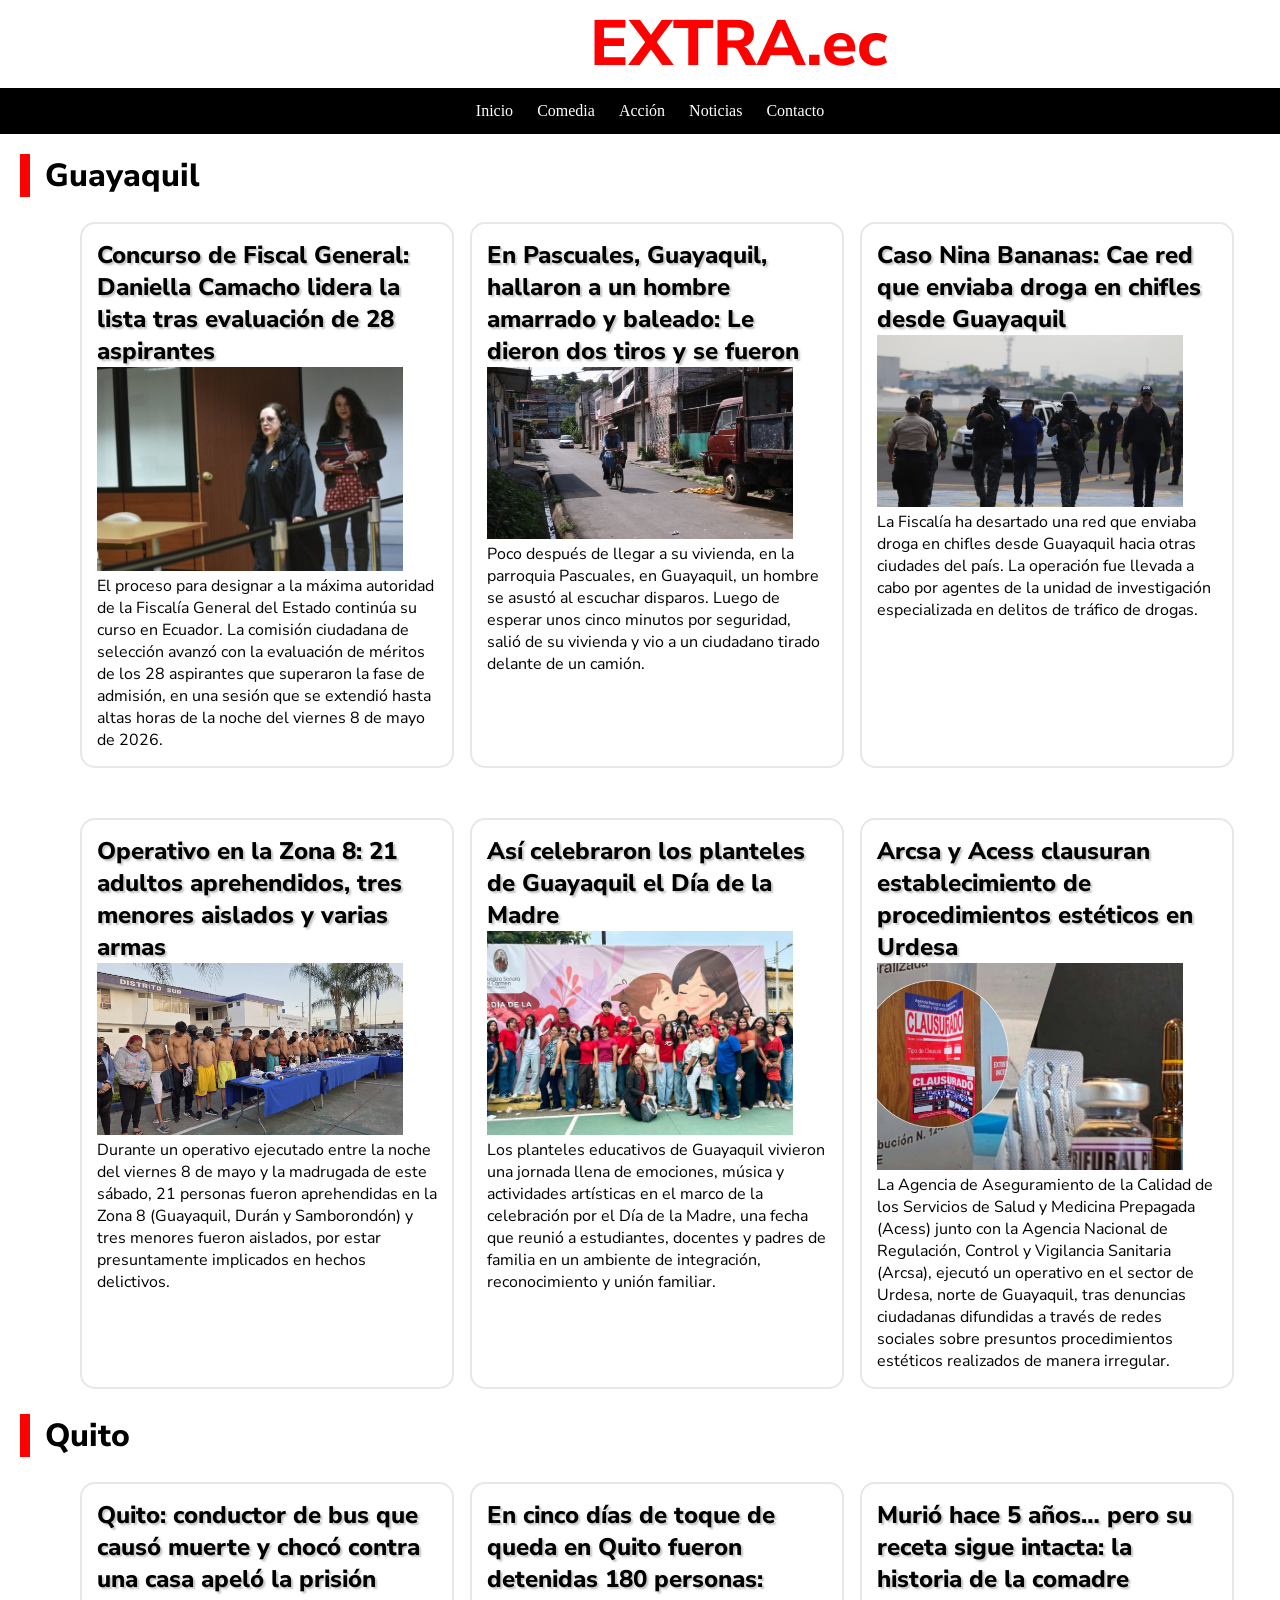
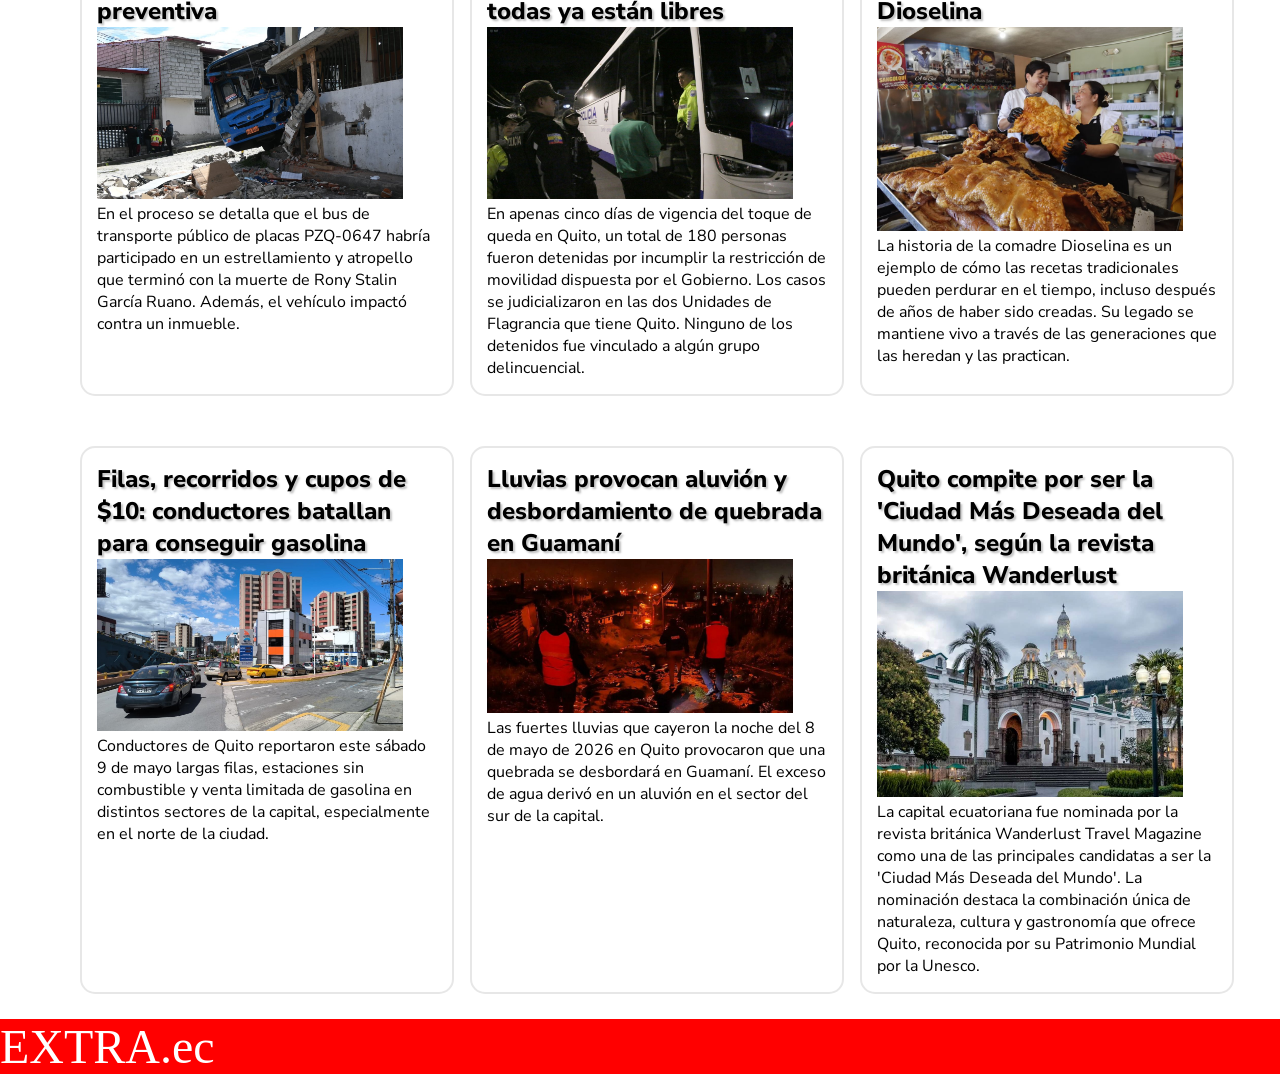
<file: index.html>
<!DOCTYPE html>
<html lang="en">
<head>
    <meta charset="UTF-8">
    <meta name="viewport" content="width=device-width, initial-scale=1.0">
    <title>Noticias</title>
    <link rel="stylesheet" href="style.css">
    <link href="https://fonts.googleapis.com/css2?family=Nunito+Sans:ital,opsz,wght@0,6..12,200..1000;1,6..12,200..1000&display=swap" rel="stylesheet">
</head>
<body>
    <div class="menuLogo" style="width: 100px;color: red; text-align: center; font-size: 4rem; margin: auto;">
        EXTRA.ec
    </div>
    
    <nav>
        <ul>
            <li><a href="#">Inicio</a></li>
            <li><a href="#">Comedia</a></li>
            <li><a href="#">Acción</a></li>
            <li><a href="#">Noticias</a></li>
            <li><a href="#">Contacto</a></li>
        </ul>
    </nav>

    <h1>Guayaquil</h1>
<div class="container">
        <div class="item">
            <h2> <a href="concursoFiscal.html">Concurso de Fiscal General: Daniella Camacho lidera la lista tras evaluación de 28 aspirantes</h2></a>
            <img src="imagenes/imagen5.jpeg" alt="" class="img">
            <p>El proceso para designar a la máxima autoridad de la Fiscalía General del Estado continúa su curso en Ecuador. La comisión ciudadana de selección avanzó con la evaluación de méritos de los 28 aspirantes que superaron la fase de admisión, en una sesión que se extendió hasta altas horas de la noche del viernes 8 de mayo de 2026.</p>
        </div>

        <div class="item">
            <h2><a href="noticiapascuales.html">En Pascuales, Guayaquil, hallaron a un hombre amarrado y baleado: Le dieron dos tiros y se fueron</h2></a>
            <img src="imagenes/imagen1.jpeg" alt="" class="img">
            <p>Poco después de llegar a su vivienda, en la parroquia Pascuales, en Guayaquil, un hombre se asustó al escuchar disparos. Luego de esperar unos cinco minutos por seguridad, salió de su vivienda y vio a un ciudadano tirado delante de un camión.</p>
        </div>
        
        <div class="item">
            <h2><a href="casoNina.html">Caso Nina Bananas: Cae red que enviaba droga en chifles desde Guayaquil</h2></a>
            <img src="imagenes/imagen4.jpeg" alt="" class="img">
            <p>La Fiscalía ha desartado una red que enviaba droga en chifles desde Guayaquil hacia otras ciudades del país. La operación fue llevada a cabo por agentes de la unidad de investigación especializada en delitos de tráfico de drogas.</p>
        </div>

        <div class="item">
            <h2>Operativo en la Zona 8: 21 adultos aprehendidos, tres menores aislados y varias armas</h2>
            <img src="imagenes/imagen7.jpeg" alt="" class="img">
            <p>Durante un operativo ejecutado entre la noche del viernes 8 de mayo y la madrugada de este sábado, 21 personas fueron aprehendidas en la Zona 8 (Guayaquil, Durán y Samborondón) y tres menores fueron aislados, por estar presuntamente implicados en hechos delictivos.</p>
        </div>

        <div class="item">
            <h2>Así celebraron los planteles de Guayaquil el Día de la Madre</h2>
            <img src="imagenes/imagen9.jpeg" alt="" class="img">
            <p>Los planteles educativos de Guayaquil vivieron una jornada llena de emociones, música y actividades artísticas en el marco de la celebración por el Día de la Madre, una fecha que reunió a estudiantes, docentes y padres de familia en un ambiente de integración, reconocimiento y unión familiar.</p>
        </div>

        <div class="item">
            <h2>Arcsa y Acess clausuran establecimiento de procedimientos estéticos en Urdesa</h2>
            <img src="imagenes/imagen11.jpg" alt="" class="img">
            <p>La Agencia de Aseguramiento de la Calidad de los Servicios de Salud y Medicina Prepagada (Acess) junto con la Agencia Nacional de Regulación, Control y Vigilancia Sanitaria (Arcsa), ejecutó un operativo en el sector de Urdesa, norte de Guayaquil, tras denuncias ciudadanas difundidas a través de redes sociales sobre presuntos procedimientos estéticos realizados de manera irregular.</p>
        </div>
</div>

    <h1>Quito</h1>
<div class ="container">

        <div class="item">
            <h2>Quito: conductor de bus que causó muerte y chocó contra una casa apeló la prisión preventiva</h2>
            <img src="imagenes/imagen2.jpeg" alt="" class="img">
            <p>En el proceso se detalla que el bus de transporte público de placas PZQ-0647 habría participado en un estrellamiento y atropello que terminó con la muerte de Rony Stalin García Ruano. Además, el vehículo impactó contra un inmueble.</p>
        </div>

        <div class="item">
            <h2>En cinco días de toque de queda en Quito fueron detenidas 180 personas: todas ya están libres</h2>
            <img src="imagenes/imagen3.jpeg" alt="" class="img">
            <p>En apenas cinco días de vigencia del toque de queda en Quito, un total de 180 personas fueron detenidas por incumplir la restricción de movilidad dispuesta por el Gobierno. Los casos se judicializaron en las dos Unidades de Flagrancia que tiene Quito. Ninguno de los detenidos fue vinculado a algún grupo delincuencial.</p>
        </div>        
        
        <div class="item">
            <h2>Murió hace 5 años… pero su receta sigue intacta: la historia de la comadre Dioselina</h2>
            <img src="imagenes/imagen6.jpeg" alt="" class="img">
            <p>La historia de la comadre Dioselina es un ejemplo de cómo las recetas tradicionales pueden perdurar en el tiempo, incluso después de años de haber sido creadas. Su legado se mantiene vivo a través de las generaciones que las heredan y las practican.</p>
        </div>

        <div class="item">
            <h2>Filas, recorridos y cupos de $10: conductores batallan para conseguir gasolina</h2>
            <img src="imagenes/imagen8.jpeg" alt="" class="img">
            <p>Conductores de Quito reportaron este sábado 9 de mayo largas filas, estaciones sin combustible y venta limitada de gasolina en distintos sectores de la capital, especialmente en el norte de la ciudad.</p>
        </div>

        <div class="item">
            <h2>Lluvias provocan aluvión y desbordamiento de quebrada en Guamaní</h2>
            <img src="imagenes/imagen10.jpg" alt="" class="img">
            <p>Las fuertes lluvias que cayeron la noche del 8 de mayo de 2026 en Quito provocaron que una quebrada se desbordará en Guamaní. El exceso de agua derivó en un aluvión en el sector del sur de la capital.</p>
        </div>

        <div class="item">
            <h2>Quito compite por ser la 'Ciudad Más Deseada del Mundo', según la revista británica Wanderlust</h2>
            <img src="imagenes/imagen12.jpg" alt="" class="img">
            <p>La capital ecuatoriana fue nominada por la revista británica Wanderlust Travel Magazine como una de las principales candidatas a ser la 'Ciudad Más Deseada del Mundo'. La nominación destaca la combinación única de naturaleza, cultura y gastronomía que ofrece Quito, reconocida por su Patrimonio Mundial por la Unesco.</p>
        </div>

    </div>
    
    <footer>
        EXTRA.ec
    </footer>

</body>
</html>
</file>
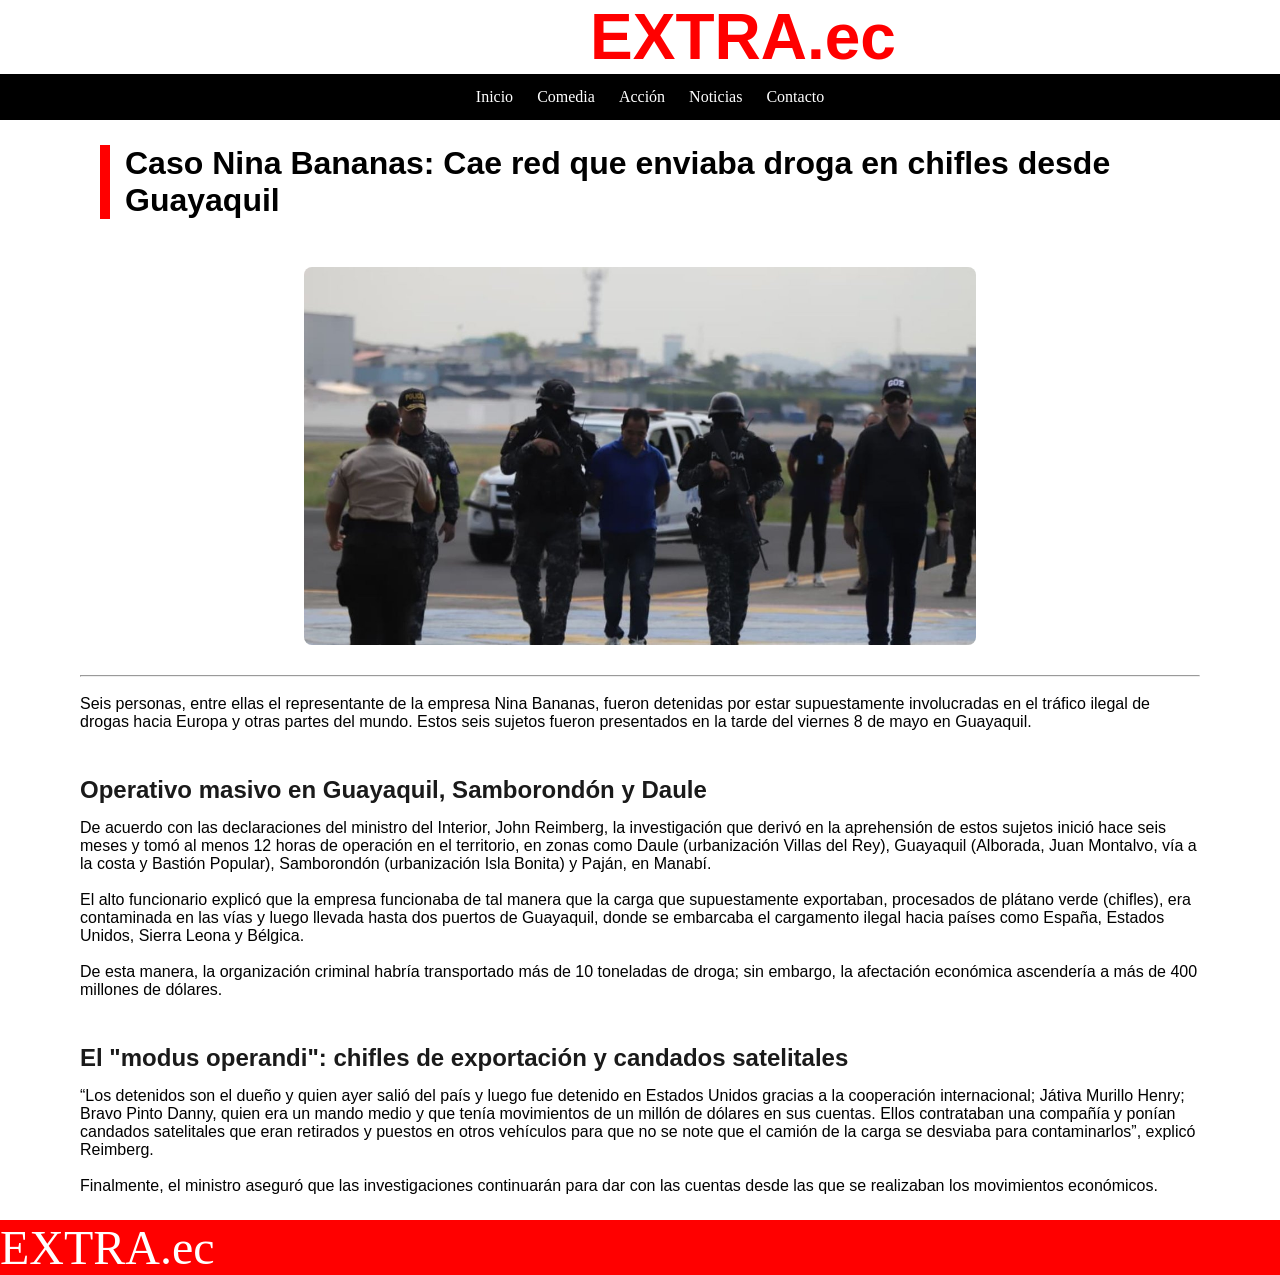
<file: casoNina.html>
<!DOCTYPE html>
<html lang="es">
<head>
    <meta charset="UTF-8">
    <meta name="viewport" content="width=device-width, initial-scale=1.0">
    <title>Caso Nina Bananas | EXTRA.ec</title>
    <link rel="stylesheet" href="style.css">
</head>
<body>

    <div class="menuLogo" style="width: 100px;color: red; text-align: center; font-size: 4rem; margin: auto;">
        EXTRA.ec
    </div>
    
    <nav>
        <ul>
            <li><a href="index.html">Inicio</a></li>
            <li><a href="#">Comedia</a></li>
            <li><a href="#">Acción</a></li>
            <li><a href="#">Noticias</a></li>
            <li><a href="#">Contacto</a></li>
        </ul>
    </nav>

    <div class="noticia-completa" style="margin: 25px 80px;">
        <h1>Caso Nina Bananas: Cae red que enviaba droga en chifles desde Guayaquil</h1>
        <br>

        <img src="imagenes/imagen4.jpeg" alt="" class="img">
        <hr>
        <br>

        <p>Seis personas, entre ellas el representante de la empresa Nina Bananas, fueron detenidas por estar supuestamente involucradas en el tráfico ilegal de drogas hacia Europa y otras partes del mundo. Estos seis sujetos fueron presentados en la tarde del viernes 8 de mayo en Guayaquil.</p>

        <h2>Operativo masivo en Guayaquil, Samborondón y Daule</h2>
        
        <p>De acuerdo con las declaraciones del ministro del Interior, John Reimberg, la investigación que derivó en la aprehensión de estos sujetos inició hace seis meses y tomó al menos 12 horas de operación en el territorio, en zonas como Daule (urbanización Villas del Rey), Guayaquil (Alborada, Juan Montalvo, vía a la costa y Bastión Popular), Samborondón (urbanización Isla Bonita) y Paján, en Manabí.</p>
        <br>

        <p>El alto funcionario explicó que la empresa funcionaba de tal manera que la carga que supuestamente exportaban, procesados de plátano verde (chifles), era contaminada en las vías y luego llevada hasta dos puertos de Guayaquil, donde se embarcaba el cargamento ilegal hacia países como España, Estados Unidos, Sierra Leona y Bélgica.</p>
        <br>

        <p>De esta manera, la organización criminal habría transportado más de 10 toneladas de droga; sin embargo, la afectación económica ascendería a más de 400 millones de dólares.</p>

        <h2>El "modus operandi": chifles de exportación y candados satelitales</h2>
        
        <p>“Los detenidos son el dueño y quien ayer salió del país y luego fue detenido en Estados Unidos gracias a la cooperación internacional; Játiva Murillo Henry; Bravo Pinto Danny, quien era un mando medio y que tenía movimientos de un millón de dólares en sus cuentas. Ellos contrataban una compañía y ponían candados satelitales que eran retirados y puestos en otros vehículos para que no se note que el camión de la carga se desviaba para contaminarlos”, explicó Reimberg.</p>
        <br>

        <p>Finalmente, el ministro aseguró que las investigaciones continuarán para dar con las cuentas desde las que se realizaban los movimientos económicos.</p>
    </div>

    <footer>EXTRA.ec</footer>

</body>
</html>
</file>
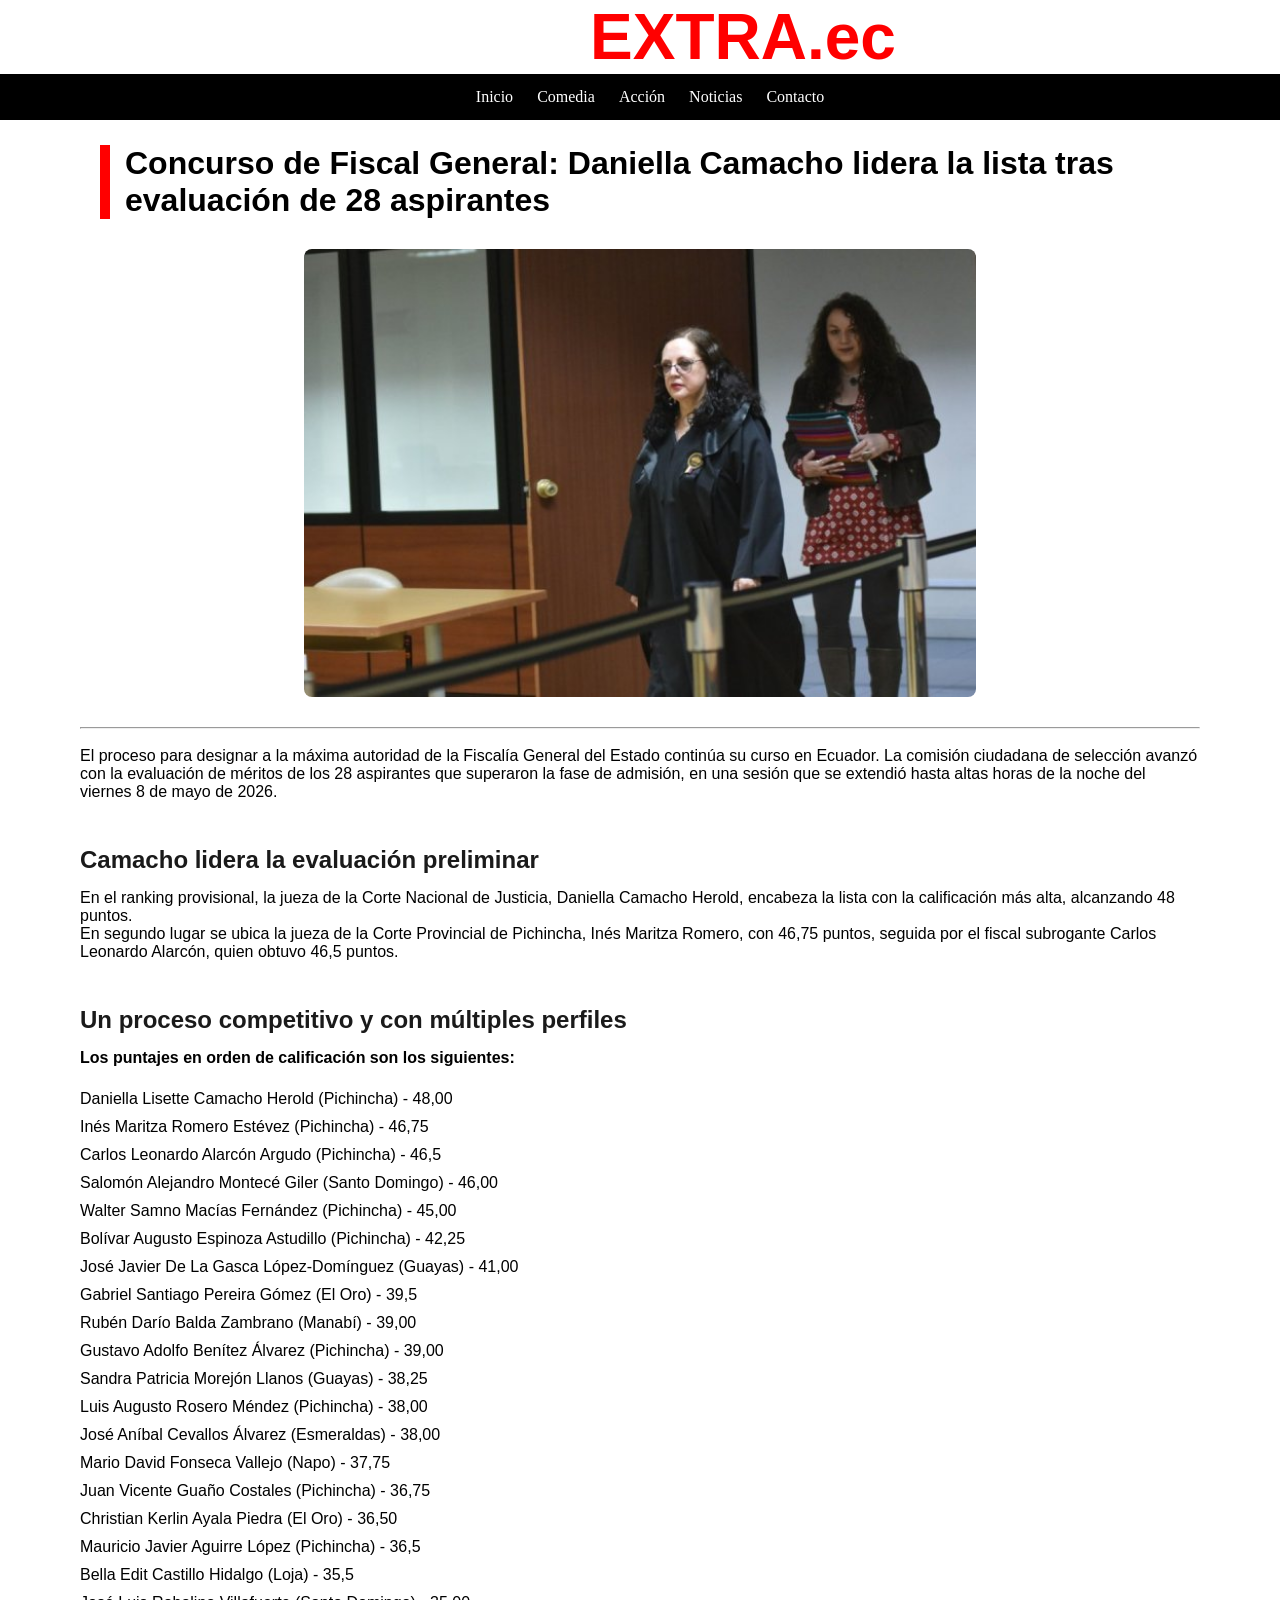
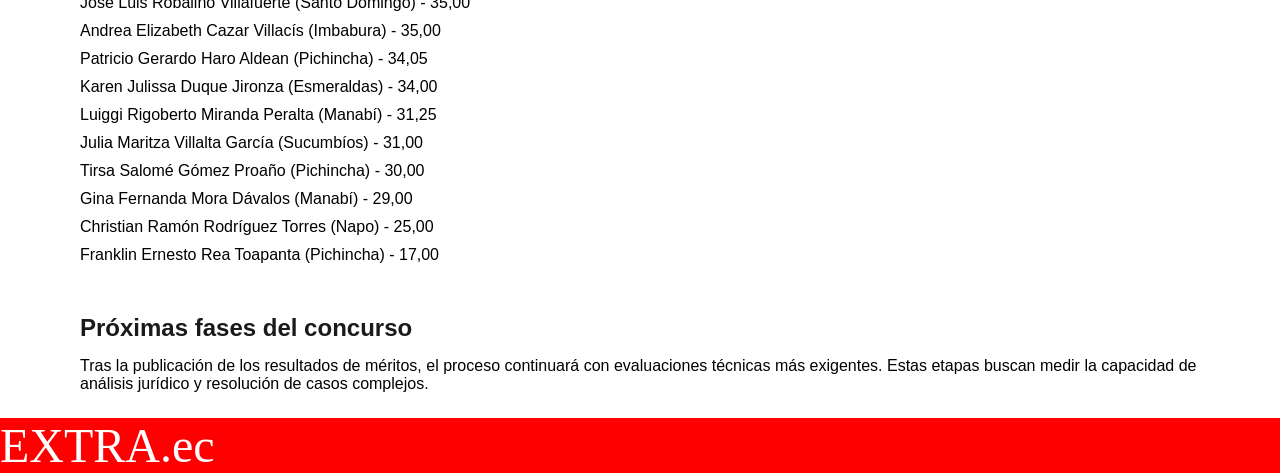
<file: concursoFiscal.html>
<!DOCTYPE html>
<html lang="es">
<head>
    <meta charset="UTF-8">
    <meta name="viewport" content="width=device-width, initial-scale=1.0">
    <title>Concurso Fiscal General | EXTRA.ec</title>
    <link rel="stylesheet" href="style.css">
</head>
<body>

    <div class="menuLogo" style="width: 100px;color: red; text-align: center; font-size: 4rem; margin: auto;">
        EXTRA.ec
    </div>
    
    <nav>
        <ul>
            <li><a href="index.html">Inicio</a></li>
            <li><a href="">Comedia</a></li>
            <li><a href="">Acción</a></li>
            <li><a href="">Noticias</a></li>
            <li><a href="">Contacto</a></li>
        </ul>
    </nav>

    <div class="noticia-completa" style="margin: 25px 80px;">
        <h1>Concurso de Fiscal General: Daniella Camacho lidera la lista tras evaluación de 28 aspirantes</h1>
        
        <img src="imagenes/imagen5.jpeg" alt="" class="img" style="margin: 19
        px 0;">
        <hr>
        <br>

        <p>El proceso para designar a la máxima autoridad de la Fiscalía General del Estado continúa su curso en Ecuador. La comisión ciudadana de selección avanzó con la evaluación de méritos de los 28 aspirantes que superaron la fase de admisión, en una sesión que se extendió hasta altas horas de la noche del viernes 8 de mayo de 2026.</p>

        <h2>Camacho lidera la evaluación preliminar</h2>
        <p>En el ranking provisional, la jueza de la Corte Nacional de Justicia, Daniella Camacho Herold, encabeza la lista con la calificación más alta, alcanzando 48 puntos.</p>
        
        <p>En segundo lugar se ubica la jueza de la Corte Provincial de Pichincha, Inés Maritza Romero, con 46,75 puntos, seguida por el fiscal subrogante Carlos Leonardo Alarcón, quien obtuvo 46,5 puntos.</p>

        <h2>Un proceso competitivo y con múltiples perfiles</h2>
        <p><b>Los puntajes en orden de calificación son los siguientes:</b></p>
        <br>

        <ul class="lista-noticia">
            <li>Daniella Lisette Camacho Herold (Pichincha) - 48,00</li>
            <li>Inés Maritza Romero Estévez (Pichincha) - 46,75</li>
            <li>Carlos Leonardo Alarcón Argudo (Pichincha) - 46,5</li>
            <li>Salomón Alejandro Montecé Giler (Santo Domingo) - 46,00</li>
            <li>Walter Samno Macías Fernández (Pichincha) - 45,00</li>
            <li>Bolívar Augusto Espinoza Astudillo (Pichincha) - 42,25</li>
            <li>José Javier De La Gasca López-Domínguez (Guayas) - 41,00</li>
            <li>Gabriel Santiago Pereira Gómez (El Oro) - 39,5</li>
            <li>Rubén Darío Balda Zambrano (Manabí) - 39,00</li>
            <li>Gustavo Adolfo Benítez Álvarez (Pichincha) - 39,00</li>
            <li>Sandra Patricia Morejón Llanos (Guayas) - 38,25</li>
            <li>Luis Augusto Rosero Méndez (Pichincha) - 38,00</li>
            <li>José Aníbal Cevallos Álvarez (Esmeraldas) - 38,00</li>
            <li>Mario David Fonseca Vallejo (Napo) - 37,75</li>
            <li>Juan Vicente Guaño Costales (Pichincha) - 36,75</li>
            <li>Christian Kerlin Ayala Piedra (El Oro) - 36,50</li>
            <li>Mauricio Javier Aguirre López (Pichincha) - 36,5</li>
            <li>Bella Edit Castillo Hidalgo (Loja) - 35,5</li>
            <li>José Luis Robalino Villafuerte (Santo Domingo) - 35,00</li>
            <li>Andrea Elizabeth Cazar Villacís (Imbabura) - 35,00</li>
            <li>Patricio Gerardo Haro Aldean (Pichincha) - 34,05</li>
            <li>Karen Julissa Duque Jironza (Esmeraldas) - 34,00</li>
            <li>Luiggi Rigoberto Miranda Peralta (Manabí) - 31,25</li>
            <li>Julia Maritza Villalta García (Sucumbíos) - 31,00</li>
            <li>Tirsa Salomé Gómez Proaño (Pichincha) - 30,00</li>
            <li>Gina Fernanda Mora Dávalos (Manabí) - 29,00</li>
            <li>Christian Ramón Rodríguez Torres (Napo) - 25,00</li>
            <li>Franklin Ernesto Rea Toapanta (Pichincha) - 17,00</li>
        </ul>

        <h2>Próximas fases del concurso</h2>
        <p>Tras la publicación de los resultados de méritos, el proceso continuará con evaluaciones técnicas más exigentes. Estas etapas buscan medir la capacidad de análisis jurídico y resolución de casos complejos.</p>
    </div>

    <footer>EXTRA.ec</footer>

</body>
</html>
</file>
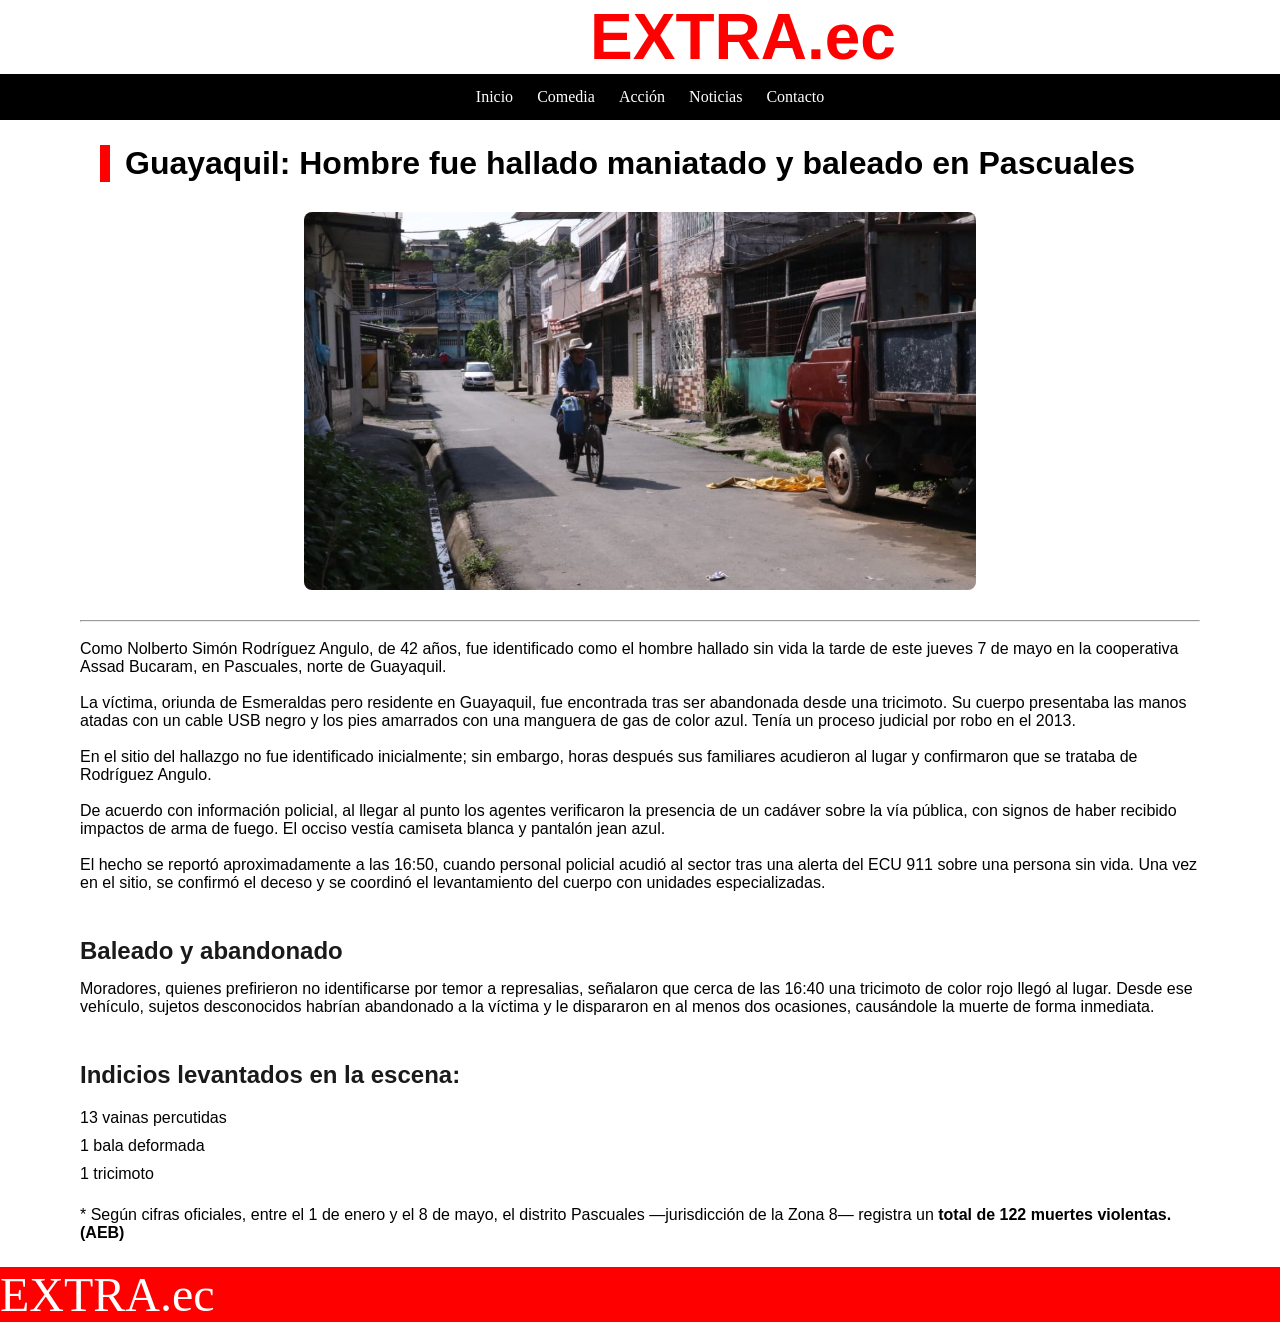
<file: noticiapascuales.html>
<!DOCTYPE html>
<html lang="es">
<head>
    <meta charset="UTF-8">
    <meta name="viewport" content="width=device-width, initial-scale=1.0">
    <title>Violencia en Pascuales | EXTRA.ec</title>
    <link rel="stylesheet" href="style.css">  
</head>
<body>

    <div class="menuLogo" style="width: 100px;color: red; text-align: center; font-size: 4rem; margin: auto;">
        EXTRA.ec
    </div>
    
    <nav>
        <ul>
            <li><a href="index.html">Inicio</a></li>
            <li><a href="#">Comedia</a></li>
            <li><a href="#">Acción</a></li>
            <li><a href="#">Noticias</a></li>
            <li><a href="#">Contacto</a></li>
        </ul>
    </nav>

    <div class="noticia-completa" style="margin: 25px 80px;">
        <h1>Guayaquil: Hombre fue hallado maniatado y baleado en Pascuales</h1>
        
        <img src="imagenes/imagen1.jpeg" alt="" class="img">
        <hr>
        <br>
        
        <p>Como Nolberto Simón Rodríguez Angulo, de 42 años, fue identificado como el hombre hallado sin vida la tarde de este jueves 7 de mayo en la cooperativa Assad Bucaram, en Pascuales, norte de Guayaquil.</p>
        <br>

        <p>La víctima, oriunda de Esmeraldas pero residente en Guayaquil, fue encontrada tras ser abandonada desde una tricimoto. Su cuerpo presentaba las manos atadas con un cable USB negro y los pies amarrados con una manguera de gas de color azul. Tenía un proceso judicial por robo en el 2013.</p>
        <br>

        <p>En el sitio del hallazgo no fue identificado inicialmente; sin embargo, horas después sus familiares acudieron al lugar y confirmaron que se trataba de Rodríguez Angulo.</p>
        <br>

        <p>De acuerdo con información policial, al llegar al punto los agentes verificaron la presencia de un cadáver sobre la vía pública, con signos de haber recibido impactos de arma de fuego. El occiso vestía camiseta blanca y pantalón jean azul.</p>
        <br>

        <p>El hecho se reportó aproximadamente a las 16:50, cuando personal policial acudió al sector tras una alerta del ECU 911 sobre una persona sin vida. Una vez en el sitio, se confirmó el deceso y se coordinó el levantamiento del cuerpo con unidades especializadas.</p>

        <h2>Baleado y abandonado</h2>
        <p>Moradores, quienes prefirieron no identificarse por temor a represalias, señalaron que cerca de las 16:40 una tricimoto de color rojo llegó al lugar. Desde ese vehículo, sujetos desconocidos habrían abandonado a la víctima y le dispararon en al menos dos ocasiones, causándole la muerte de forma inmediata.</p>

        <h2>Indicios levantados en la escena:</h2>
        <ul class="lista-noticia">
            <li>13 vainas percutidas</li>
            <li>1 bala deformada</li>
            <li>1 tricimoto</li>
        </ul>
        <br>

        <p>* Según cifras oficiales, entre el 1 de enero y el 8 de mayo, el distrito Pascuales —jurisdicción de la Zona 8— registra un <b>total de 122 muertes violentas. (AEB)</b></p>
    </div>

    <footer>EXTRA.ec</footer>

</body>
</html>
</file>
<file: style.css>
*{
    margin: 0;
    padding: 0;
}

.container{
    display: grid;
    grid-template-columns: repeat(3, 1fr);
    gap: 50px;
    margin: 25px 80px;
}

.item{
    width: 100%;
    border: 2px solid rgb(128, 128, 128, 0.192);
    border-radius: 15px;
    padding: 15px;
}

.img{
    width: 90%;
    transition: transform 0.4s ease;
}
img:hover{
    transform: scale(1,0.9);
}

h1{
    border-left: 10px solid red;
    padding-left: 15px;
    margin-left: 20px;
    margin-top: 20px;

}

h2{
    text-shadow: 2px 2px 2px rgba(180, 180, 180, 0.8);
}

h1, h2, .menuLogo {    
    font-family: 'Nunito Sans', sans-serif;
    font-optical-sizing: auto;
    font-weight: 800;
    font-style: normal;
    font-variation-settings: "wdth" 100, "YTLC"500;
}

p{
    font-family: 'Nunito Sans', sans-serif;
    font-weight: 400;
    font-style: normal;
    
}

h2:hover{
    color: red;
    cursor: pointer;
}

nav{
    background-color: black;
    color: white;
    text-align: center;
    padding: 14px;   
    margin-bottom: 20px; 
    position: sticky;
    top: 0;
}

li{
    display: inline;
    padding-left: 20px;
}

li:hover{
    background-color: rgb(194, 194, 194);
    padding: 10px;
    cursor: pointer;
}

.lista-noticia li {
    font-family: nunito sans, sans-serif;
    display: block !important; 
    padding: 5px 0; 
    background-color: transparent !important; 
    cursor: default !important; 
    color: black;
}

.lista-noticia li:hover {
    background-color: transparent !important; 
    padding: 5px 0 !important;
}

.noticia-completa .img {
    width: 60%;          
    display: block;    
    margin: 30px auto !important; 
    border-radius: 8px;
}

.noticia-completa h2 {
    color: #1a1a1a;
    margin-top: 45px;
    margin-bottom: 15px;
    cursor: default; 
    text-shadow: none; 
}

.bajado-noticia {
    font-size: 1.4rem;     
    font-weight: 700;      
    color: #333;           
    margin-bottom: 20px;   
    line-height: 1.3;      
}

a{
    text-decoration: none;
    color: black;
}

a:hover{
    color: red;
}

nav ul li a {
    color: white; 
}

nav ul li a:hover {
    color: black;
}

footer{
    background-color: red;
    color: white;
    font-size: 3rem;

}
</file>
